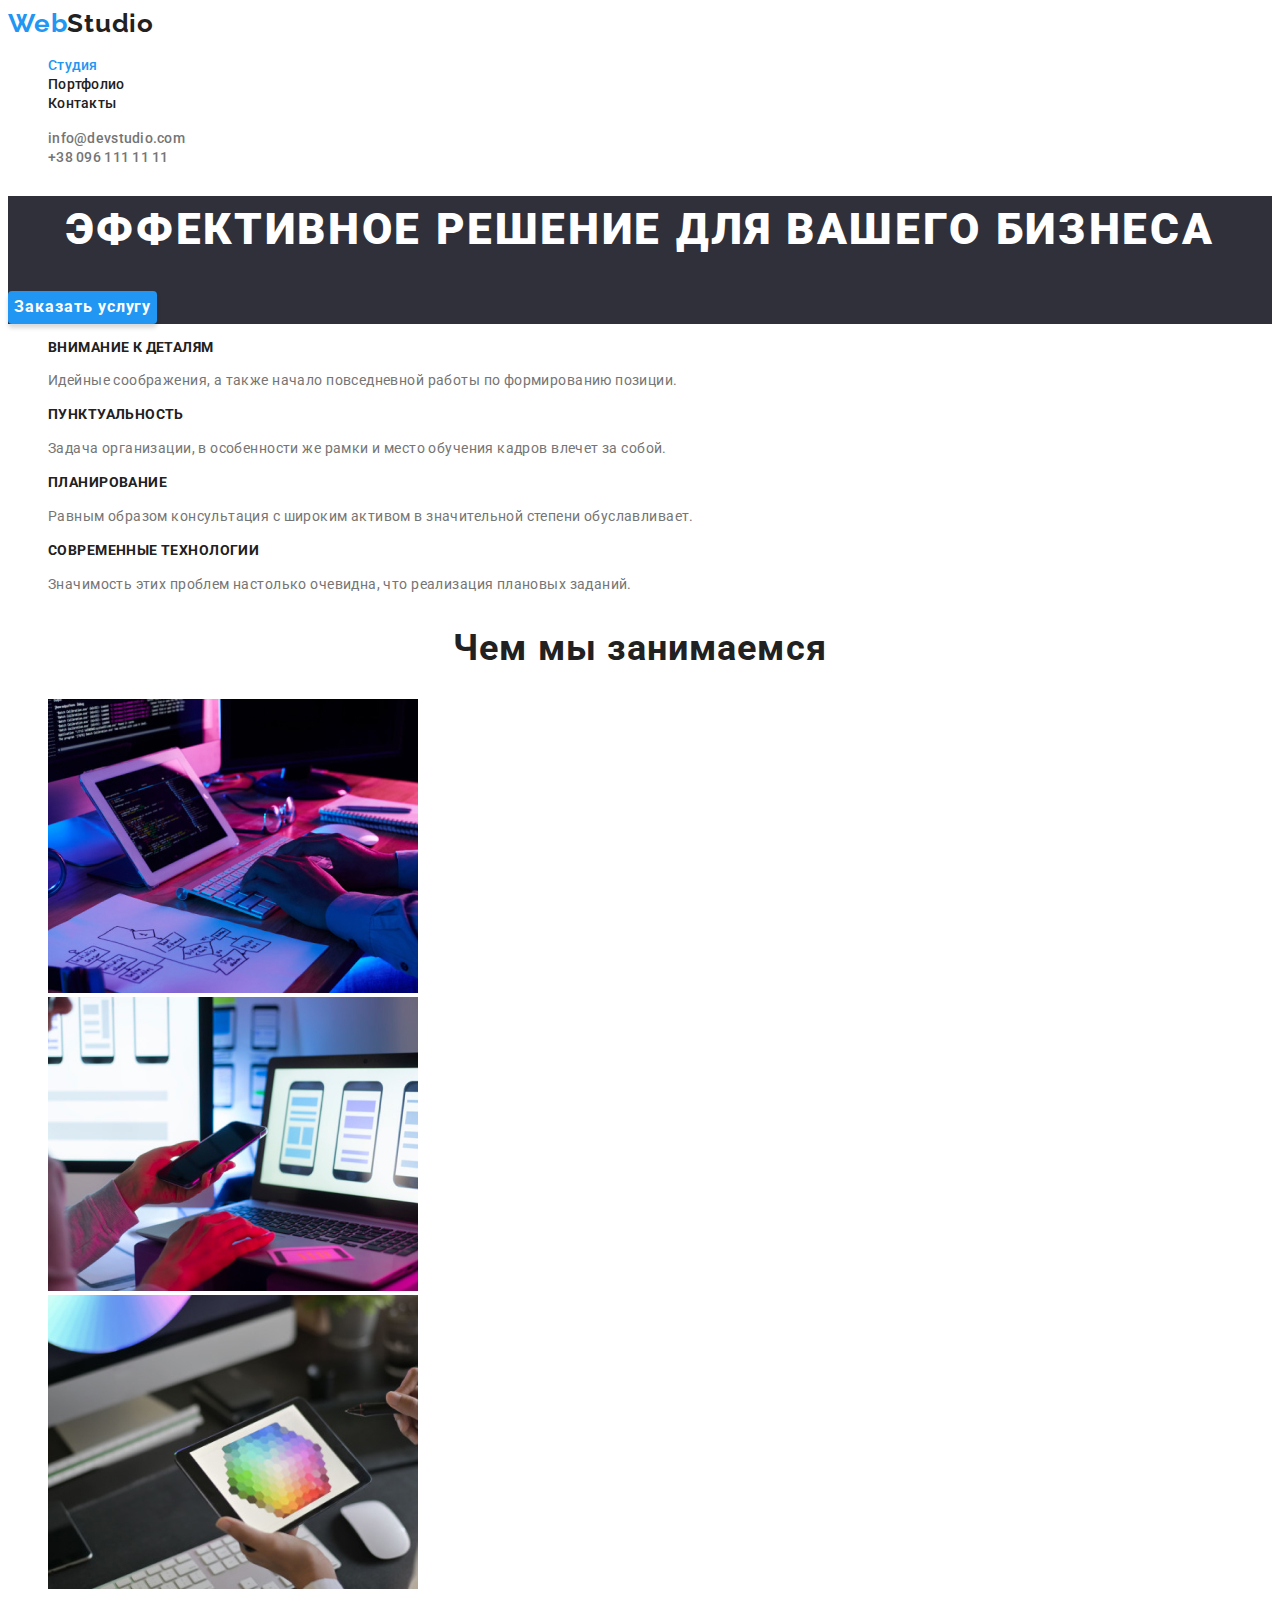
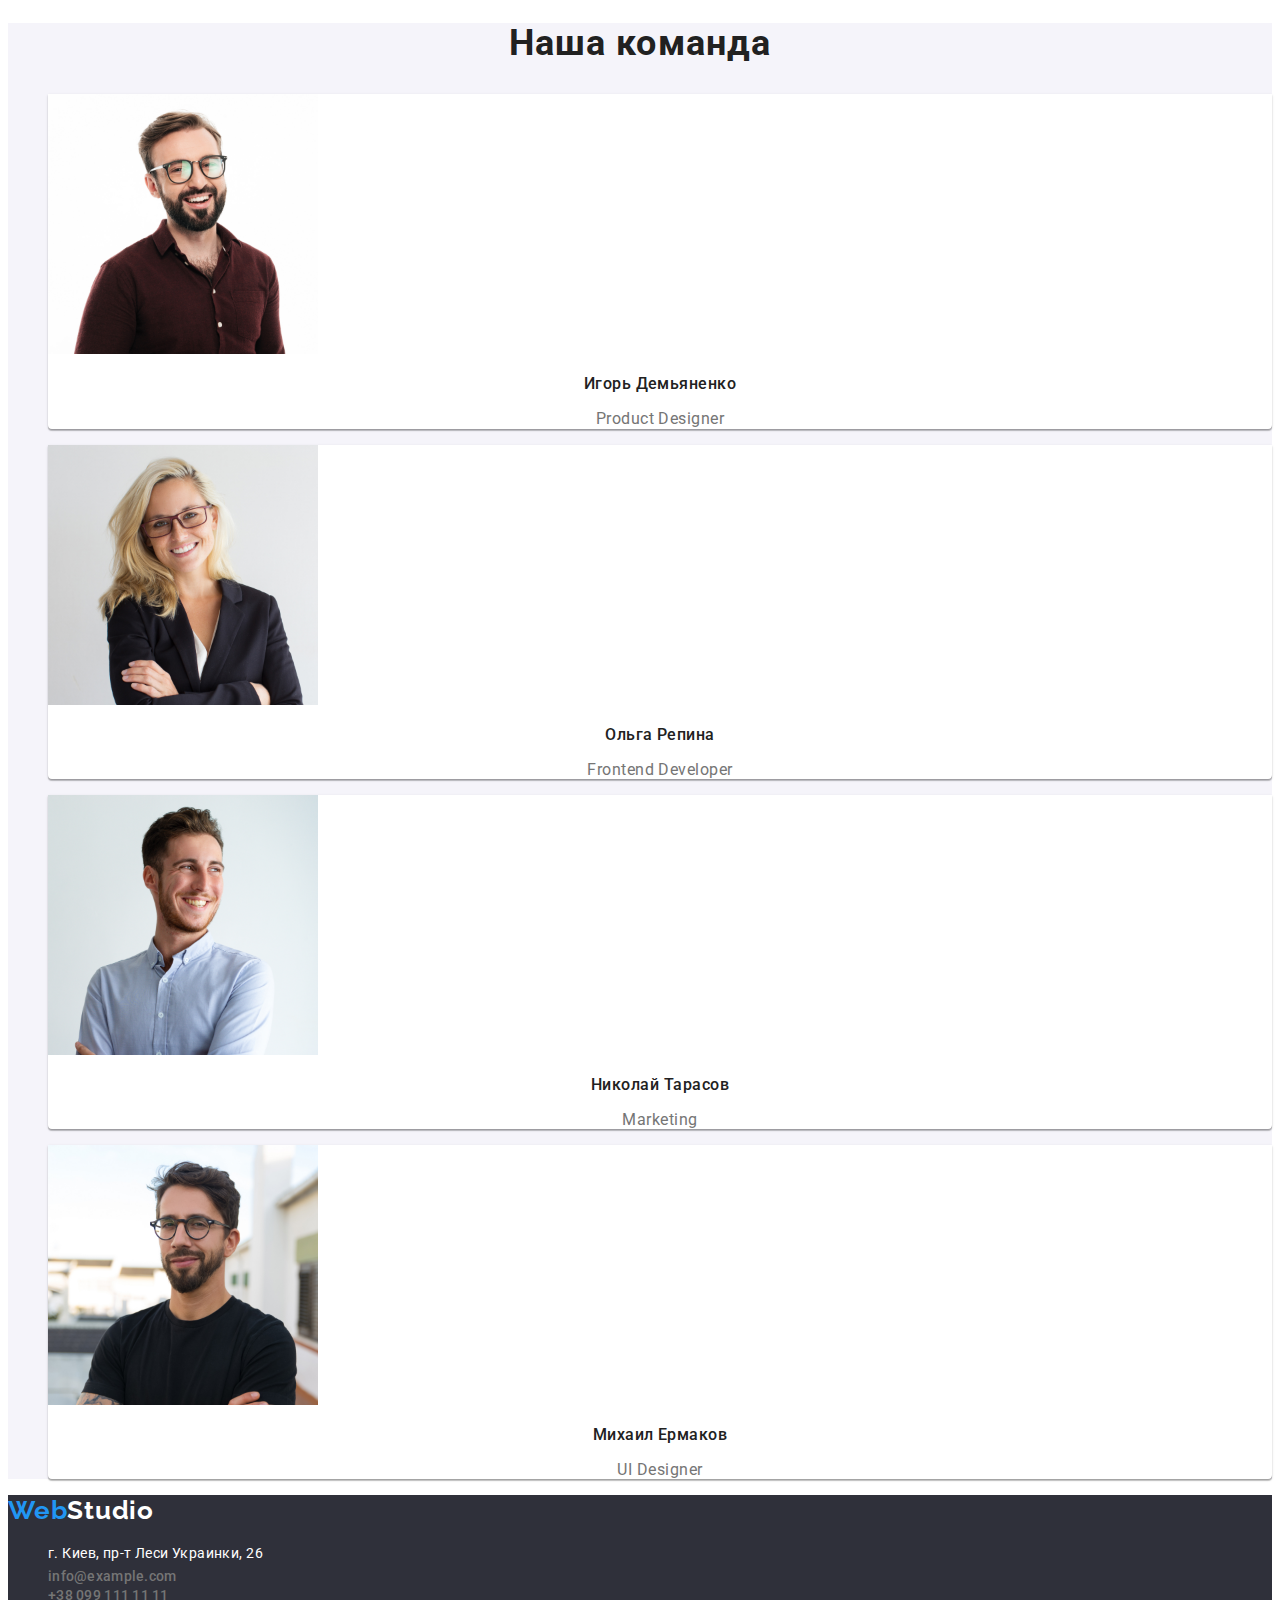
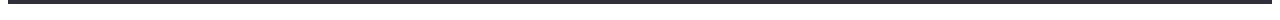
<file: index.html>
<!DOCTYPE html>
<html lang="ru">
  <head>
    <meta charset="UTF-8" />
    <meta http-equiv="X-UA-Compatible" content="IE=edge" />
    <meta name="viewport" content="width=device-width, initial-scale=1.0" />
    <title>WebStudio</title>
    <link rel="stylesheet" href="./css/styles.css" />
    <link rel="preconnect" href="https://fonts.googleapis.com" />
    <link rel="preconnect" href="https://fonts.gstatic.com" crossorigin />
    <link
      href="https://fonts.googleapis.com/css2?family=Raleway:wght@700&family=Roboto:wght@400;500;700;900&display=swap"
      rel="stylesheet"
    />
    <link rel="stylesheet" href="./css/styles.css" />
  </head>
  <body>
    <!-- Шапка страницы -->
    <header class="header">
      <nav class="header-navigation">
        <!-- Логотип компании -->
        <a class="header-logo link" href="./index.html"
          >Web<span class="header-logos link">Studio</span></a
        >
        <!-- Основные страницы сайта-->
        <ul class="header-list list">
          <li class="header-item">
            <a class="current link" href="./index.html">Студия</a>
          </li>
          <li class="header-item">
            <a class="header-link link" href="./portfolio.html">Портфолио</a>
          </li>
          <li class="header-item">
            <a class="header-link link" href="/">Контакты</a>
          </li>
        </ul>
      </nav>
      <ul class="header-contacts list">
        <li class="header-item">
          <a class="header-mail link" href="mailto:info@devstudio.com"
            >info@devstudio.com</a
          >
        </li>
        <li class="header-item">
          <a class="header-tel link" href="tel:+380961111111"
            >+38 096 111 11 11</a
          >
        </li>
      </ul>
    </header>
    <!-- Главный контент страницы-->
    <main>
      <!-- Основа-->
      <section class="hero">
        <h1 class="hero-item">эффективное решение для вашего бизнеса</h1>
        <button class="hero-btn" type="button">Заказать услугу</button>
      </section>

      <section class="premain">
        <h2 class="visually-hidden">Особенности</h2>
        <ul class="premain-list list">
          <li class="premain-item">
            <h3 class="first-title">Внимание к деталям</h3>
            <p class="first-text">
              Идейные соображения, а также начало повседневной работы по
              формированию позиции.
            </p>
          </li>
          <li class="premain-item">
            <h3 class="first-title">Пунктуальность</h3>
            <p class="first-text">
              Задача организации, в особенности же рамки и место обучения кадров
              влечет за собой.
            </p>
          </li>
          <li class="premain-item">
            <h3 class="first-title">Планирование</h3>
            <p class="first-text">
              Равным образом консультация с широким активом в значительной
              степени обуславливает.
            </p>
          </li>
          <li class="premain-item">
            <h3 class="first-title">Современные технологии</h3>
            <p class="first-text">
              Значимость этих проблем настолько очевидна, что реализация
              плановых заданий.
            </p>
          </li>
        </ul>
      </section>
      <section class="main">
        <h2 class="maintitle">Чем мы занимаемся</h2>
        <ul class="mainlist list">
          <li class="mainitem">
            <img
              src="./images/img1.jpg"
              alt="Рабочее пространство"
              width="370"
            />
          </li>
          <li class="mainitem">
            <img
              src="./images/img2.jpg"
              alt="Рабочее пространство"
              width="370"
            />
          </li>
          <li class="mainitem">
            <img
              src="./images/img3.jpg"
              alt="Рабочее пространство"
              width="370"
            />
          </li>
        </ul>
      </section>
      <section class="aftermain">
        <h2 class="aftermain-title">Наша команда</h2>
        <ul class="aftermain-list list">
          <li class="aftermain-item">
            <img src="./images/img4.jpg" alt="Сотрудник команды" width="270" />
            <h3 class="second-title">Игорь Демьяненко</h3>
            <p class="third-title" lang="en">Product Designer</p>
          </li>
          <li class="aftermain-item">
            <img src="./images/img5.jpg" alt="Сотрудник команды" width="270" />
            <h3 class="second-title">Ольга Репина</h3>
            <p class="third-title" lang="en">Frontend Developer</p>
          </li>
          <li class="aftermain-item">
            <img src="./images/img6.jpg" alt="Сотрудник команды" width="270" />
            <h3 class="second-title">Николай Тарасов</h3>
            <p class="third-title" lang="en">Marketing</p>
          </li>
          <li class="aftermain-item">
            <img src="./images/img7.jpg" alt="Сотрудник команды" width="270" />
            <h3 class="second-title">Михаил Ермаков</h3>
            <p class="third-title" lang="en">UI Designer</p>
          </li>
        </ul>
      </section>
    </main>

    <!-- Подвал сайта-->
    <footer class="footer">
      <a class="header-logo link" href="./index.html"
        >Web<span class="footer-logos link">Studio</span></a
      >
      <address class="adress">
        <ul class="footer-list list">
          <li class="footer-item">г. Киев, пр-т Леси Украинки, 26</li>
          <li>
            <a class="footer-mail link" href="mailto:info@example.com"
              >info@example.com</a
            >
          </li>
          <li>
            <a class="footer-tel link" href="tel:+380991111111"
              >+38 099 111 11 11</a
            >
          </li>
        </ul>
      </address>
    </footer>
  </body>
</html>
</file>
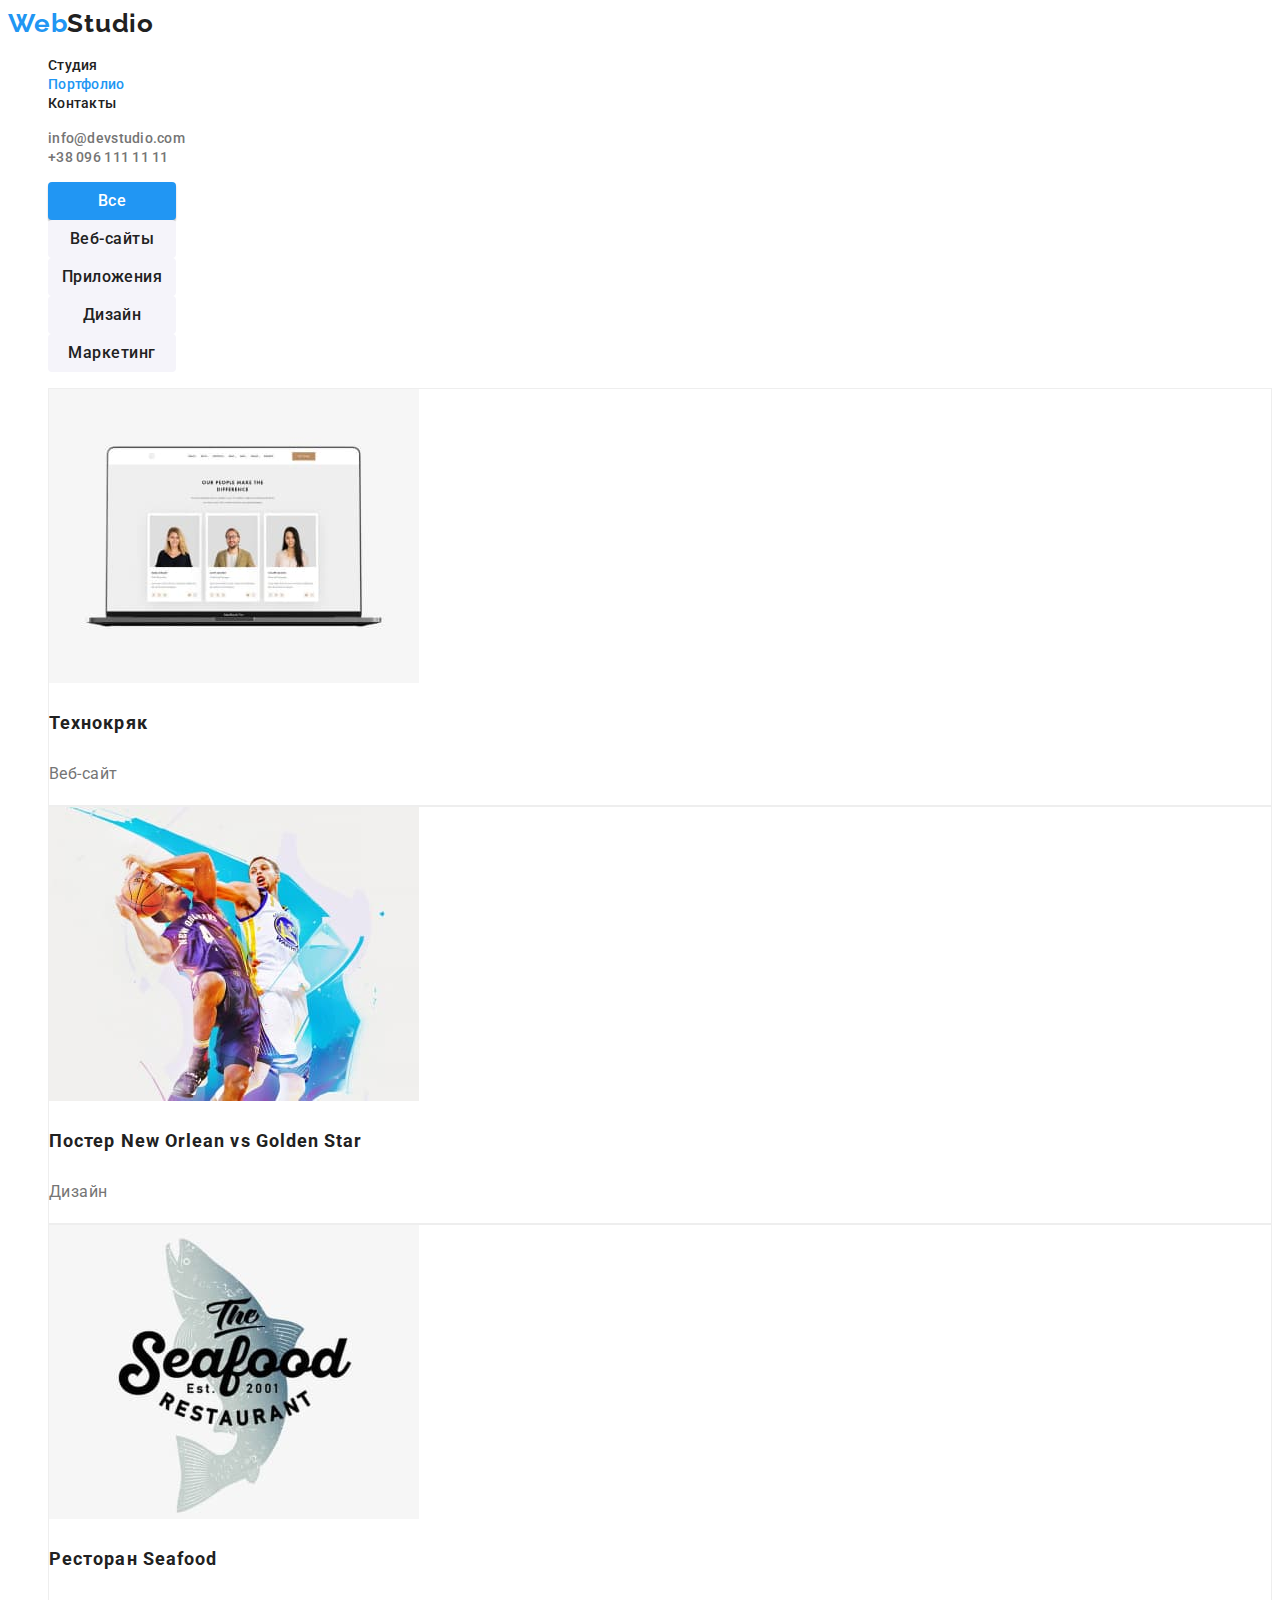
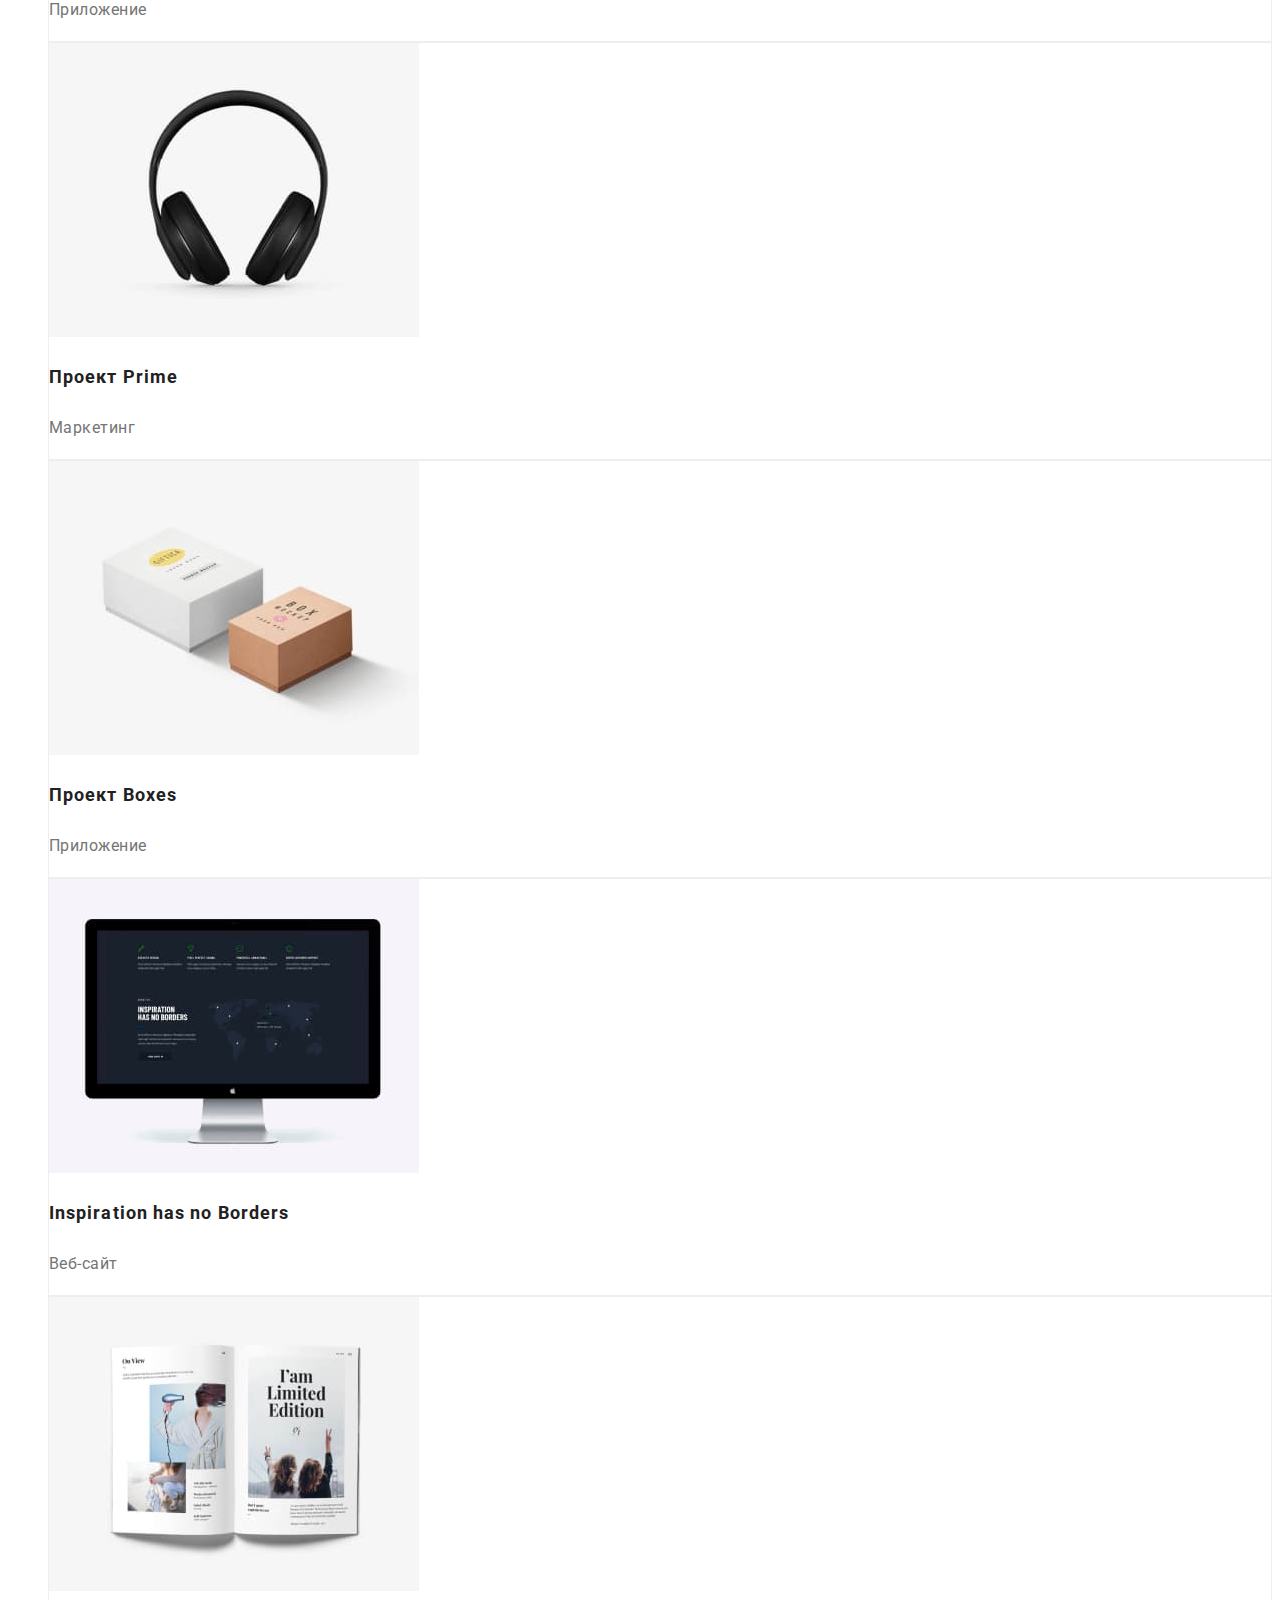
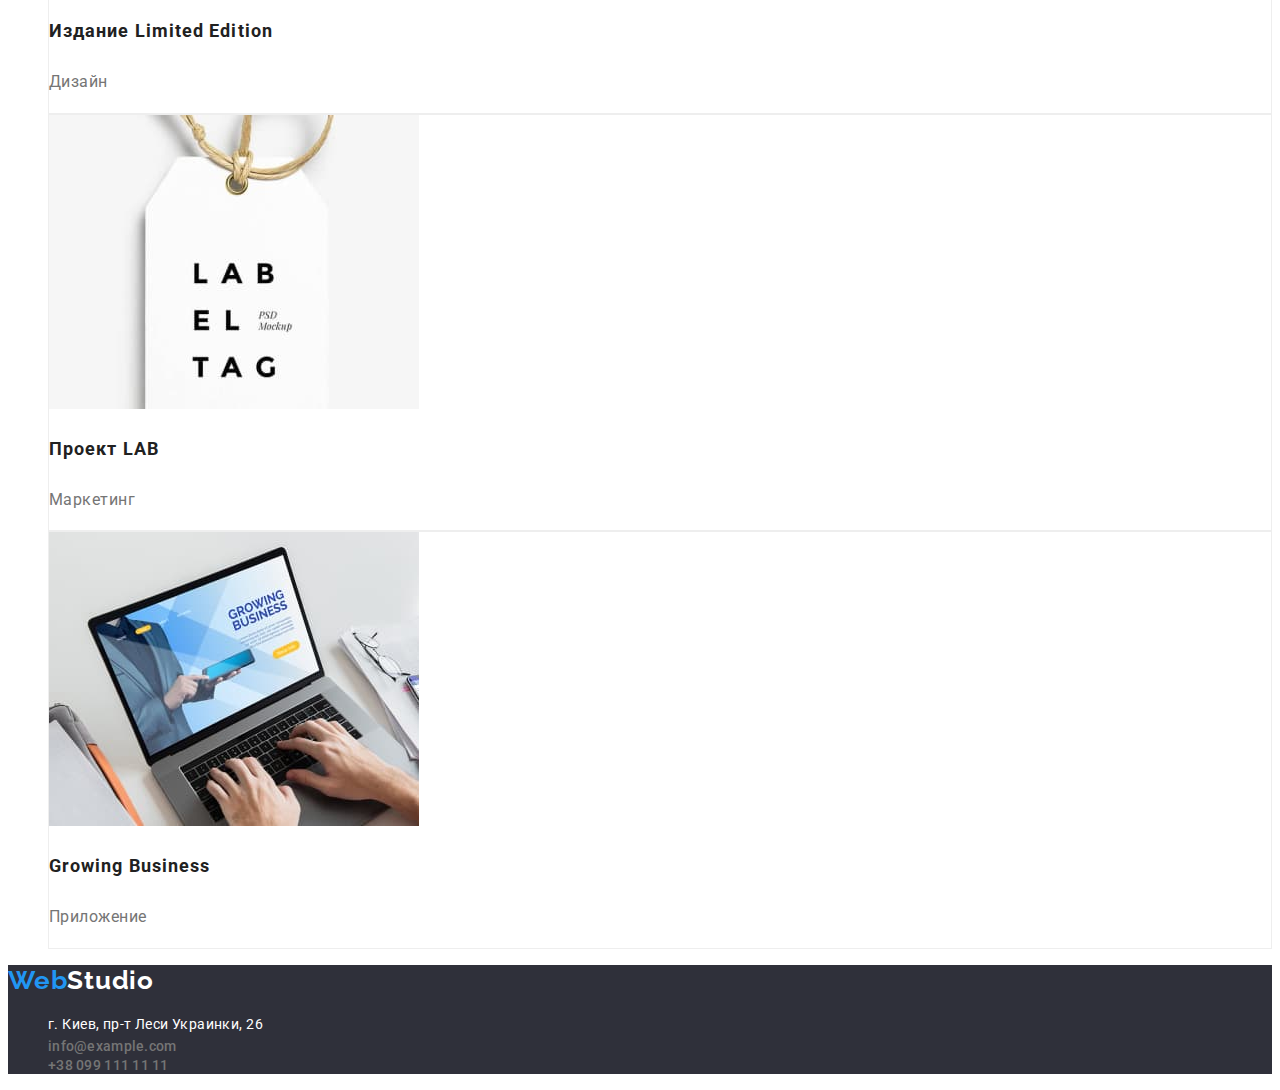
<file: portfolio.html>
<!DOCTYPE html>
<html lang="ru">
  <head>
    <meta charset="UTF-8" />
    <meta http-equiv="X-UA-Compatible" content="IE=edge" />
    <meta name="viewport" content="width=device-width, initial-scale=1.0" />
    <title>Portfolio</title>
    <link rel="stylesheet" href="./css/styles.css" />
    <link rel="preconnect" href="https://fonts.googleapis.com" />
    <link rel="preconnect" href="https://fonts.gstatic.com" crossorigin />
    <link
      href="https://fonts.googleapis.com/css2?family=Raleway:wght@700&family=Roboto:wght@400;500;700;900&display=swap"
      rel="stylesheet"
    />
    <link rel="stylesheet" href="./css/styles.css" />
  </head>
  <body>
    <!-- Шапка страницы -->
    <header class="header">
      <nav class="header-navigation">
        <!-- Логотип компании -->
        <a class="header-logo link" href="./index.html"
          >Web<span class="header-logos link">Studio</span></a
        >
        <!-- Основные страницы сайта-->
        <ul class="header-list list">
          <li class="header-item">
            <a class="header-link link" href="./index.html">Студия</a>
          </li>
          <li class="header-item">
            <a class="current link" href="./portfolio.html">Портфолио</a>
          </li>
          <li class="header-item">
            <a class="header-link link" href="/">Контакты</a>
          </li>
        </ul>
      </nav>
      <ul class="header-contacts list">
        <li class="header-item">
          <a class="header-mail link" href="mailto:info@devstudio.com"
            >info@devstudio.com</a
          >
        </li>
        <li class="header-item">
          <a class="header-tel link" href="tel:+380961111111"
            >+38 096 111 11 11</a
          >
        </li>
      </ul>
    </header>
    <!-- Главный контент страницы-->
    <main>
      <!-- Основа-->
      <section class="main">
        <h2 class="visually-hidden">Навигация портфолио</h2>
        <ul class="main-list list">
          <li class="main-item">
            <button class="main-current" type="button">Все</button>
          </li>
          <li class="main-item">
            <button class="main-btn" type="button">Веб-сайты</button>
          </li>
          <li class="main-item">
            <button class="main-btn" type="button">Приложения</button>
          </li>
          <li class="main-item">
            <button class="main-btn" type="button">Дизайн</button>
          </li>
          <li class="main-item">
            <button class="main-btn" type="button">Маркетинг</button>
          </li>
        </ul>

        <ul class="portfolio-list list">
          <h1 class="visually-hidden">Портфолио</h1>
          <li class="portfolio-item">
            <img src="./images/img8.jpg" alt="Технокряк" width="370" />
            <h3 class="fourth-tittle">Технокряк</h3>
            <p class="fourth-text" lang="ru">Веб-сайт</p>
          </li>
          <li class="portfolio-item">
            <img
              src="./images/img9.jpg"
              alt="Постер New Orlean vs Golden Star"
              width="370"
            />
            <h3 class="fourth-tittle">Постер New Orlean vs Golden Star</h3>
            <p class="fourth-text" lang="ru">Дизайн</p>
          </li>
          <li class="portfolio-item">
            <img src="./images/img10.jpg" alt="Ресторан Seafood" width="370" />
            <h3 class="fourth-tittle">Ресторан Seafood</h3>
            <p class="fourth-text" lang="ru">Приложение</p>
          </li>
          <li class="portfolio-item">
            <img src="./images/img11.jpg" alt="Проект Prime" width="370" />
            <h3 class="fourth-tittle">Проект Prime</h3>
            <p class="fourth-text" lang="ru">Маркетинг</p>
          </li>
          <li class="portfolio-item">
            <img src="./images/img12.jpg" alt="Проект Boxes" width="370" />
            <h3 class="fourth-tittle">Проект Boxes</h3>
            <p class="fourth-text" lang="ru">Приложение</p>
          </li>
          <li class="portfolio-item">
            <img
              src="./images/img13.jpg"
              alt="Inspiration has no Borders"
              width="370"
            />
            <h3 class="fourth-tittle">Inspiration has no Borders</h3>
            <p class="fourth-text" lang="ru">Веб-сайт</p>
          </li>
          <li class="portfolio-item">
            <img
              src="./images/img14.jpg"
              alt="Издание Limited Edition"
              width="370"
            />
            <h3 class="fourth-tittle">Издание Limited Edition</h3>
            <p class="fourth-text" lang="ru">Дизайн</p>
          </li>
          <li class="portfolio-item">
            <img src="./images/img15.jpg" alt="Проект LAB" width="370" />
            <h3 class="fourth-tittle">Проект LAB</h3>
            <p class="fourth-text" lang="ru">Маркетинг</p>
          </li>
          <li class="portfolio-item">
            <img src="./images/img16.jpg" alt="Growing Business" width="370" />
            <h3 class="fourth-tittle">Growing Business</h3>
            <p class="fourth-text" lang="ru">Приложение</p>
          </li>
        </ul>
      </section>
    </main>
    <!-- Подвал сайта-->
    <footer class="footer">
      <a class="header-logo link" href="./index.html"
        >Web<span class="footer-logos link">Studio</span></a
      >
      <address class="adress">
        <ul class="footer-list list">
          <li class="footer-item">г. Киев, пр-т Леси Украинки, 26</li>
          <li>
            <a class="footer-mail link" href="mailto:info@example.com"
              >info@example.com</a
            >
          </li>
          <li>
            <a class="footer-tel link" href="tel:+380991111111"
              >+38 099 111 11 11</a
            >
          </li>
        </ul>
      </address>
    </footer>
  </body>
</html>
</file>
<file: css/styles.css>
:root {
  --main-title-color: #ffffff;
  --second-tittle-color: #212121;
  --first-text-color: #757575;
  --second-text-color: rgba(255, 255, 255, 0.6);
  --main-button-color: #2196f3;
  --main-hero-color: #2f303a;
  --aftermain-color: #f5f4fa;
}

body {
  font-family: "Roboto", sans-serif;
}

.list {
  list-style: none;
}

.link {
  text-decoration: none;
}
.visually-hidden {
  position: absolute;
  white-space: nowrap;
  width: 1px;
  height: 1px;
  overflow: hidden;
  border: 0;
  padding: 0;
  clip: rect(0 0 0 0);
  clip-path: inset(50%);
  margin: -1px;
}
.current {
  text-decoration: none;
  font-weight: 500;
  font-size: 14px;
  line-height: 1.14;
  letter-spacing: 0.02em;
  color: var(--main-button-color);
}

/* -------------HEADER*/
.header-logo {
  font-family: Raleway;
  font-weight: 700;
  font-size: 26px;
  line-height: 1.2;
  letter-spacing: 0.03em;
  color: var(--main-button-color);
}

.header-logos {
  font-family: Raleway;
  font-weight: 700;
  font-size: 26px;
  line-height: 1.2;
  letter-spacing: 0.03em;
  color: var(--second-tittle-color);
}

.header-link {
  font-weight: 500;
  font-size: 14px;
  line-height: 1.14;
  letter-spacing: 0.02em;
  color: var(--second-tittle-color);
}
.header-link:hover,
.header-link:focus {
  color: var(--main-button-color);
}
.header-mail {
  font-weight: 500;
  font-size: 14px;
  line-height: 1.14;
  letter-spacing: 0.02em;
  color: var(--first-text-color);
}
.header-mail:hover,
.header-mail:focus {
  color: var(--main-button-color);
}

.header-tel {
  font-weight: 500;
  font-size: 14px;
  line-height: 1.14;
  letter-spacing: 0.02em;
  color: var(--first-text-color);
}
.header-tel:hover,
.header-tel:focus {
  color: var(--main-button-color);
}
/* -------------HERO*/
.hero {
  background-color: var(--main-hero-color);
  font-style: inherit;
}

.hero-item {
  font-weight: 900;
  font-size: 44px;
  line-height: 1.5;
  text-align: center;
  letter-spacing: 0.06em;
  text-transform: uppercase;
  color: var(--main-title-color);
}

.hero-btn {
  font-family: inherit;
  font-weight: 700;
  font-size: 16px;
  line-height: 1.9;
  display: flex;
  align-items: center;
  text-align: center;
  letter-spacing: 0.06em;
  color: var(--main-title-color);
  background: var(--main-button-color);
  box-shadow: 0px 4px 4px rgba(0, 0, 0, 0.15);
  border-radius: 4px;
  cursor: pointer;
  border: none;
}

/* -------------PREMAIN*/

.first-title {
  font-weight: 700;
  font-size: 14px;
  line-height: 1.14;
  letter-spacing: 0.03em;
  text-transform: uppercase;
  color: var(--second-tittle-color);
}
.first-text {
  font-size: 14px;
  line-height: 1.71;
  letter-spacing: 0.03em;
  color: var(--first-text-color);
}

/* -------------MAIN*/
.maintitle {
  font-weight: 700;
  font-size: 36px;
  line-height: 1.17;
  text-align: center;
  letter-spacing: 0.03em;
  color: var(--second-tittle-color);
}

/* -------------AFTERMAIN*/
.aftermain {
  background-color: var(--aftermain-color);
}

.aftermain-item {
  background: var(--main-title-color);
  box-shadow: 0px 1px 3px rgba(0, 0, 0, 0.12), 0px 1px 1px rgba(0, 0, 0, 0.14),
    0px 2px 1px rgba(0, 0, 0, 0.2);
  border-radius: 0px 0px 4px 4px;
}
.aftermain-title {
  font-weight: 700;
  font-size: 36px;
  line-height: 1.16;
  text-align: center;
  letter-spacing: 0.03em;
  color: var(--second-tittle-color);
}

.second-title {
  font-weight: 500;
  font-size: 16px;
  line-height: 1.19;
  text-align: center;
  letter-spacing: 0.03em;
  color: var(--second-tittle-color);
}

.third-title {
  font-size: 16px;
  line-height: 1.19;
  text-align: center;
  letter-spacing: 0.03em;
  color: var(--first-text-color);
}

/* -------------FOOTER*/
.footer {
  background-color: var(--main-hero-color);
  font-style: inherit;
}
.footer-item {
  font-size: 14px;
  line-height: 1.71;
  letter-spacing: 0.03em;
  color: var(--main-title-color);
  font-style: normal;
}

.footer-logos {
  font-family: Raleway;
  font-weight: 700;
  font-size: 26px;
  line-height: 1.2;
  letter-spacing: 0.03em;
  color: var(--main-title-color);
}

/* -------------PORTFOLIO*/
.main-current {
  font-family: inherit;
  color: var(--main-title-color);
  background: var(--main-button-color);
  box-shadow: 0px 3px 1px rgba(0, 0, 0, 0.1), 0px 1px 2px rgba(0, 0, 0, 0.08),
    0px 2px 2px rgba(0, 0, 0, 0.12);
  border-radius: 4px;
  cursor: pointer;
  border: none;
  width: 128px;
  height: 38px;
  left: 576px;
  top: 174px;
  font-weight: 500;
  font-size: 16px;
  line-height: 1.62;
  text-align: center;
  letter-spacing: 0.03em;
}
.main-btn {
  font-family: inherit;
  color: var(--second-tittle-color);
  background: var(--aftermain-color);
  border-radius: 4px;
  cursor: pointer;
  border: none;
  width: 128px;
  height: 38px;
  left: 576px;
  top: 174px;
  font-weight: 500;
  font-size: 16px;
  line-height: 1.62;
  text-align: center;
  letter-spacing: 0.03em;
}

.main-btn:hover,
.main-btn:active {
  font-family: inherit;
  color: var(--main-title-color);
  background: var(--main-button-color);
  box-shadow: 0px 3px 1px rgba(0, 0, 0, 0.1), 0px 1px 2px rgba(0, 0, 0, 0.08),
    0px 2px 2px rgba(0, 0, 0, 0.12);
  border-radius: 4px;
  cursor: pointer;
  border: none;
  width: 128px;
  height: 38px;
  left: 576px;
  top: 174px;
  font-weight: 500;
  font-size: 16px;
  line-height: 1.62;
  text-align: center;
  letter-spacing: 0.03em;
}

.portfolio-item {
  background: var(--main-title-color);
  border: 1px solid #eeeeee;
  box-sizing: border-box;
}

.fourth-tittle {
  font-weight: 700;
  font-size: 18px;
  line-height: 2;
  letter-spacing: 0.06em;
  color: var(--second-tittle-color);
}

.fourth-text {
  font-size: 16px;
  line-height: 1.87;
  letter-spacing: 0.03em;
  color: var(--first-text-color);
}

.footer-mail {
  font-weight: 500;
  font-size: 14px;
  line-height: 1.14;
  letter-spacing: 0.02em;
  color: var(--first-text-color);
  font-style: normal;
}
.footer-mail:hover,
.footer-mail:focus {
  color: var(--main-button-color);
}

.footer-tel {
  font-weight: 500;
  font-size: 14px;
  line-height: 1.14;
  letter-spacing: 0.02em;
  color: var(--first-text-color);
  font-style: normal;
}
.footer-tel:hover,
.footer-tel:focus {
  color: var(--main-button-color);
}
</file>
